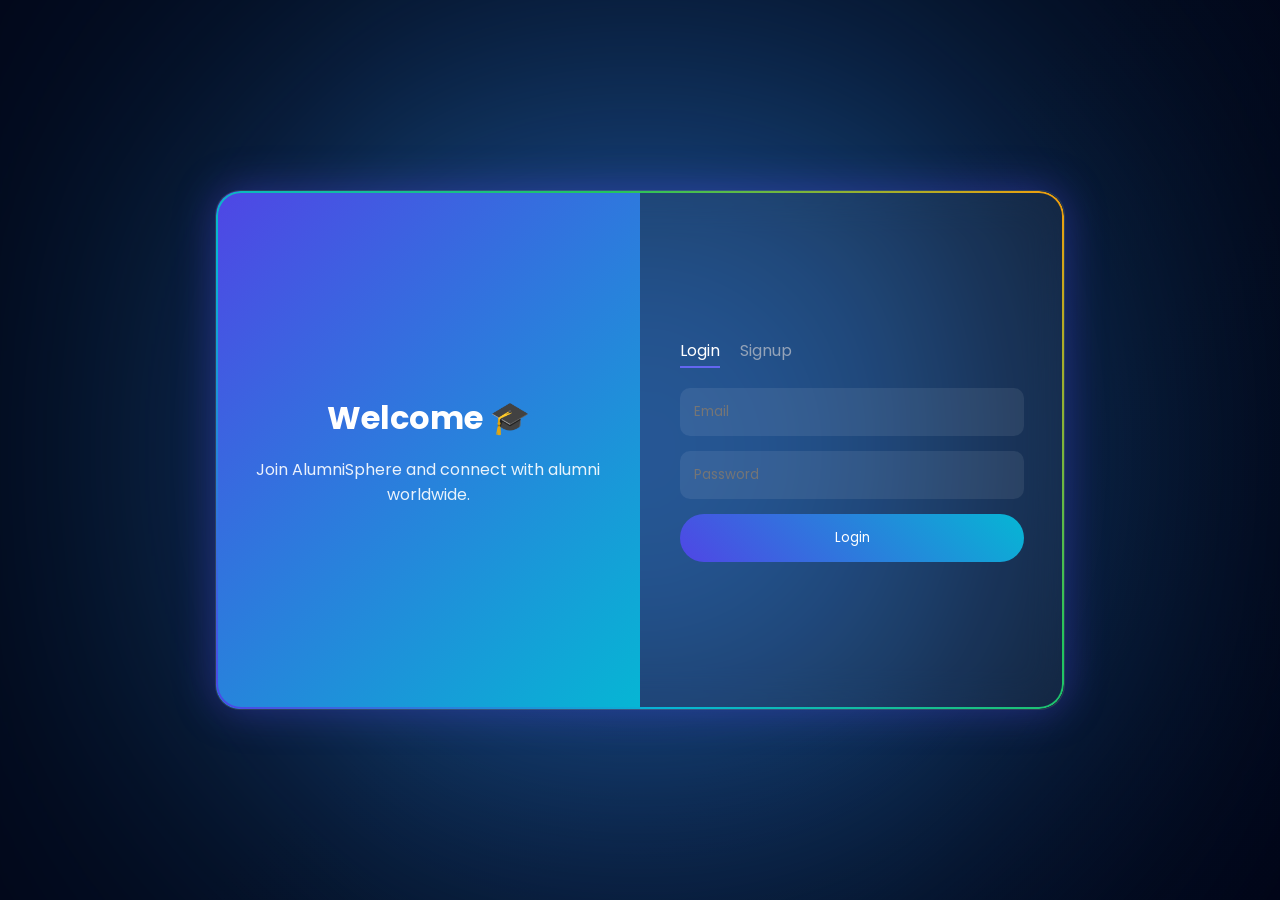
<file: AlumniSphere/login.html>
<!DOCTYPE html>
<html lang="en">
<head>
<meta charset="UTF-8">
<title>Login - AlumniSphere</title>

<link href="https://fonts.googleapis.com/css2?family=Poppins:wght@300;400;600&display=swap" rel="stylesheet">

<style>

*{
    margin:0;
    padding:0;
    box-sizing:border-box;
    font-family:'Poppins',sans-serif;
}

body{
    height:100vh;
    display:flex;
    justify-content:center;
    align-items:center;
    background:linear-gradient(135deg,#020617,#020617,#010314);
    overflow:hidden;
}

/* Animated background */

body::before{
    content:"";
    position:absolute;
    width:600px;
    height:600px;
    background:radial-gradient(circle,#4f46e5,#06b6d4);
    filter:blur(200px);
    animation:moveBg 10s infinite alternate;
}

@keyframes moveBg{
    from{ transform:translate(-100px,-100px); }
    to{ transform:translate(200px,150px); }
}

/* Container */

.container{
    width:850px;
    height:520px;
    background:rgba(255,255,255,0.05);
    border-radius:25px;
    backdrop-filter:blur(20px);
    display:flex;
    overflow:hidden;
    border:1px solid rgba(255,255,255,0.1);
    box-shadow:0 0 40px rgba(79,70,229,0.4);
    position:relative;
}

/* Left Side */

.left{
    flex:1;
    background:linear-gradient(135deg,#4f46e5,#06b6d4);
    display:flex;
    flex-direction:column;
    justify-content:center;
    align-items:center;
    text-align:center;
    padding:40px;
    color:white;
}

.left h1{
    margin-bottom:15px;
}

.left p{
    opacity:0.9;
}

/* Right Side */

.right{
    flex:1;
    padding:40px;
    color:white;
    display:flex;
    flex-direction:column;
    justify-content:center;
}

/* Tabs */

.tabs{
    display:flex;
    gap:20px;
    margin-bottom:25px;
}

.tabs button{
    background:none;
    border:none;
    color:#94a3b8;
    font-size:16px;
    cursor:pointer;
    position:relative;
}

.tabs button.active{
    color:white;
}

.tabs button.active::after{
    content:"";
    position:absolute;
    width:100%;
    height:2px;
    background:#6366f1;
    bottom:-5px;
    left:0;
}

/* Form */

.form{
    display:none;
    flex-direction:column;
    gap:15px;
}

.form.active{
    display:flex;
}

input{
    padding:14px;
    border-radius:10px;
    border:none;
    background:rgba(255,255,255,0.08);
    color:white;
}

button.submit-btn{
    padding:14px;
    border:none;
    border-radius:30px;
    background:linear-gradient(45deg,#4f46e5,#06b6d4);
    color:white;
    cursor:pointer;
    transition:0.3s;
}

button.submit-btn:hover{
    transform:translateY(-3px);
    box-shadow:0 10px 25px rgba(79,70,229,0.4);
}

/* Glow border animation */

.container::before{
    content:"";
    position:absolute;
    inset:0;
    border-radius:25px;
    padding:2px;

    background:linear-gradient(45deg,#4f46e5,#06b6d4,#22c55e,#f59e0b);

    -webkit-mask:
        linear-gradient(#000 0 0) content-box,
        linear-gradient(#000 0 0);

    -webkit-mask-composite:xor;
    mask-composite:exclude;

    animation:borderGlow 4s linear infinite;

    pointer-events:none;   /* ⭐ THIS FIXES CLICK ISSUE */
}


@keyframes borderGlow{
    0%{ filter:hue-rotate(0deg); }
    100%{ filter:hue-rotate(360deg); }
}

</style>
</head>
<body>

<div class="container">

    <!-- LEFT -->
    <div class="left">
        <h1>Welcome 🎓</h1>
        <p>Join AlumniSphere and connect with alumni worldwide.</p>
    </div>

    <!-- RIGHT -->
    <div class="right">

        <div class="tabs">
            <button id="loginTab" class="active">Login</button>
            <button id="signupTab">Signup</button>
        </div>

        <!-- LOGIN FORM -->
        <form class="form active" id="loginForm">
            <input type="email" placeholder="Email" required>
            <input type="password" placeholder="Password" required>
            <button class="submit-btn">Login</button>
        </form>

        <!-- SIGNUP FORM -->
        <form class="form" id="signupForm">
            <input type="text" placeholder="Full Name" required>
            <input type="email" placeholder="Email" required>
            <input type="password" placeholder="Password" required>
            <button class="submit-btn">Create Account</button>
        </form>

    </div>

</div>

<script>

const loginTab = document.getElementById("loginTab");
const signupTab = document.getElementById("signupTab");

const loginForm = document.getElementById("loginForm");
const signupForm = document.getElementById("signupForm");

loginTab.onclick = () => {
    loginTab.classList.add("active");
    signupTab.classList.remove("active");

    loginForm.classList.add("active");
    signupForm.classList.remove("active");
}

signupTab.onclick = () => {
    signupTab.classList.add("active");
    loginTab.classList.remove("active");

    signupForm.classList.add("active");
    loginForm.classList.remove("active");
}

</script>

</body>
</html>
</file>
